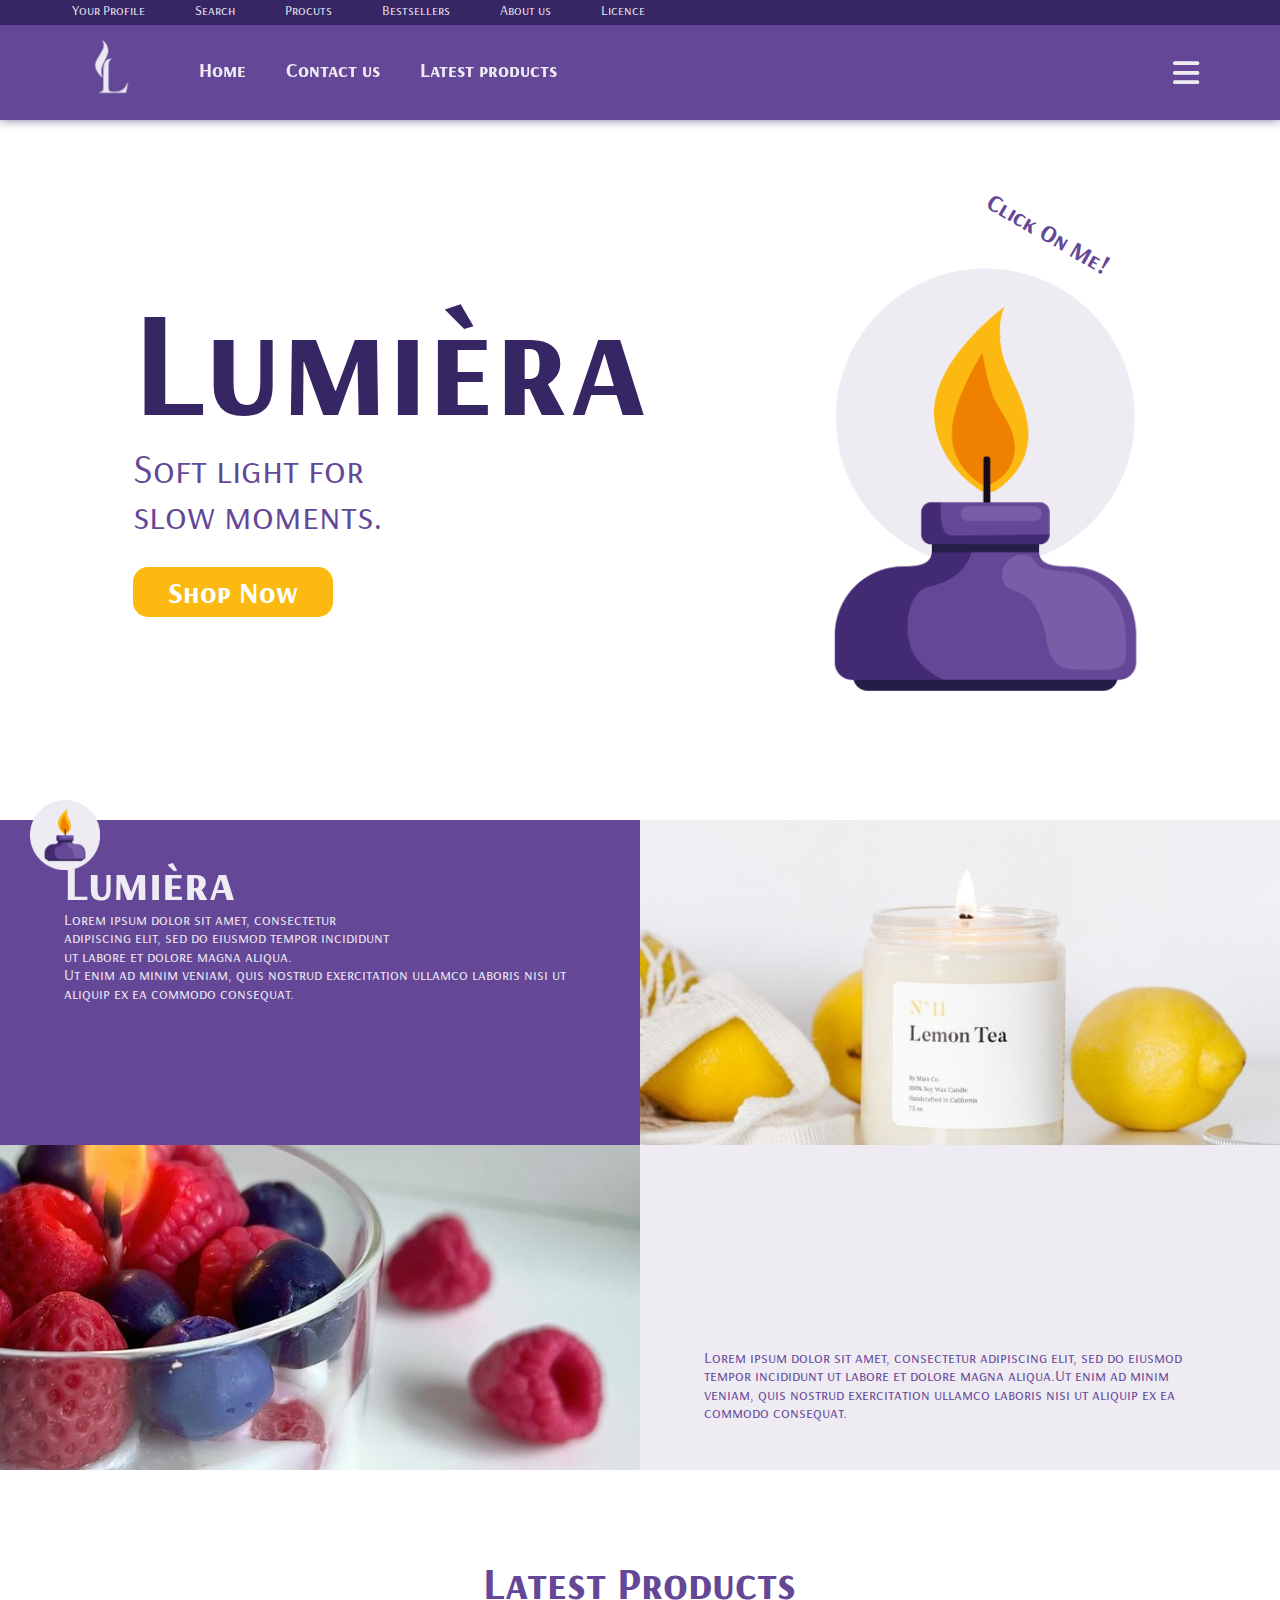
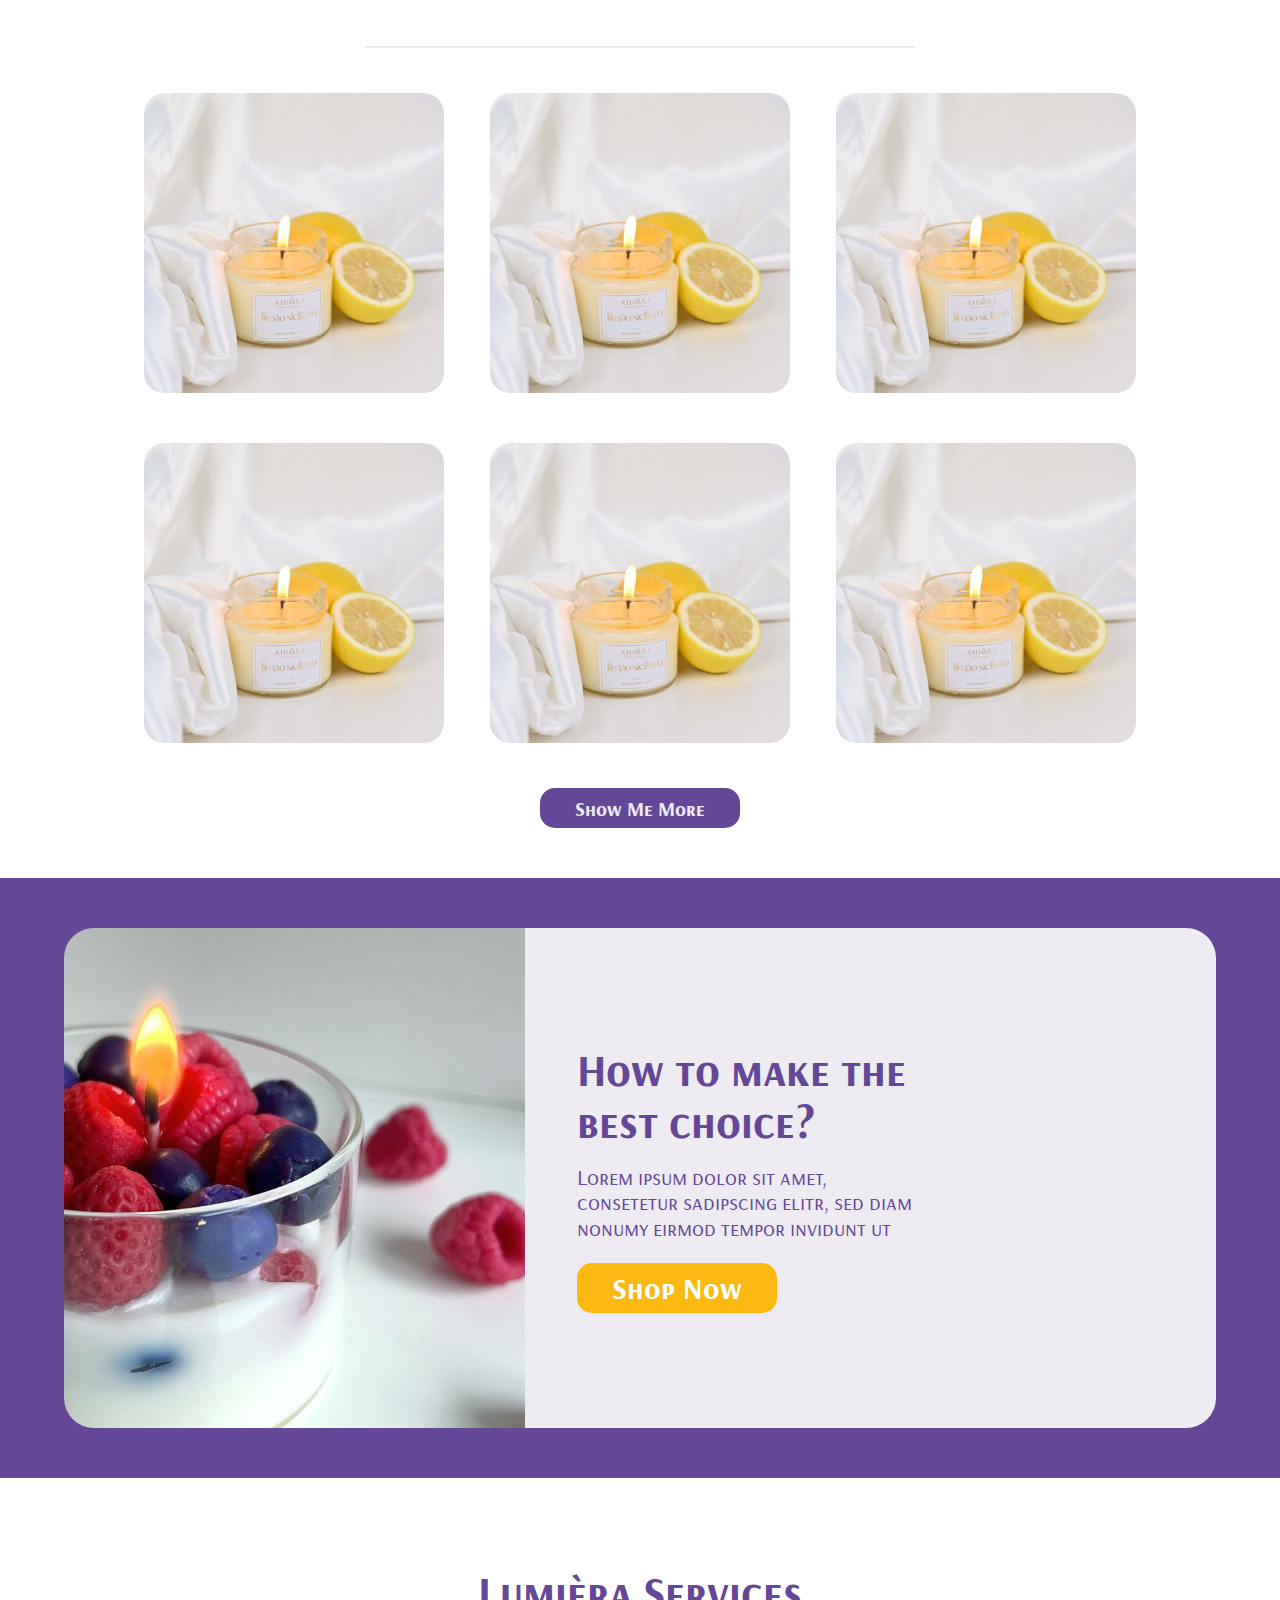
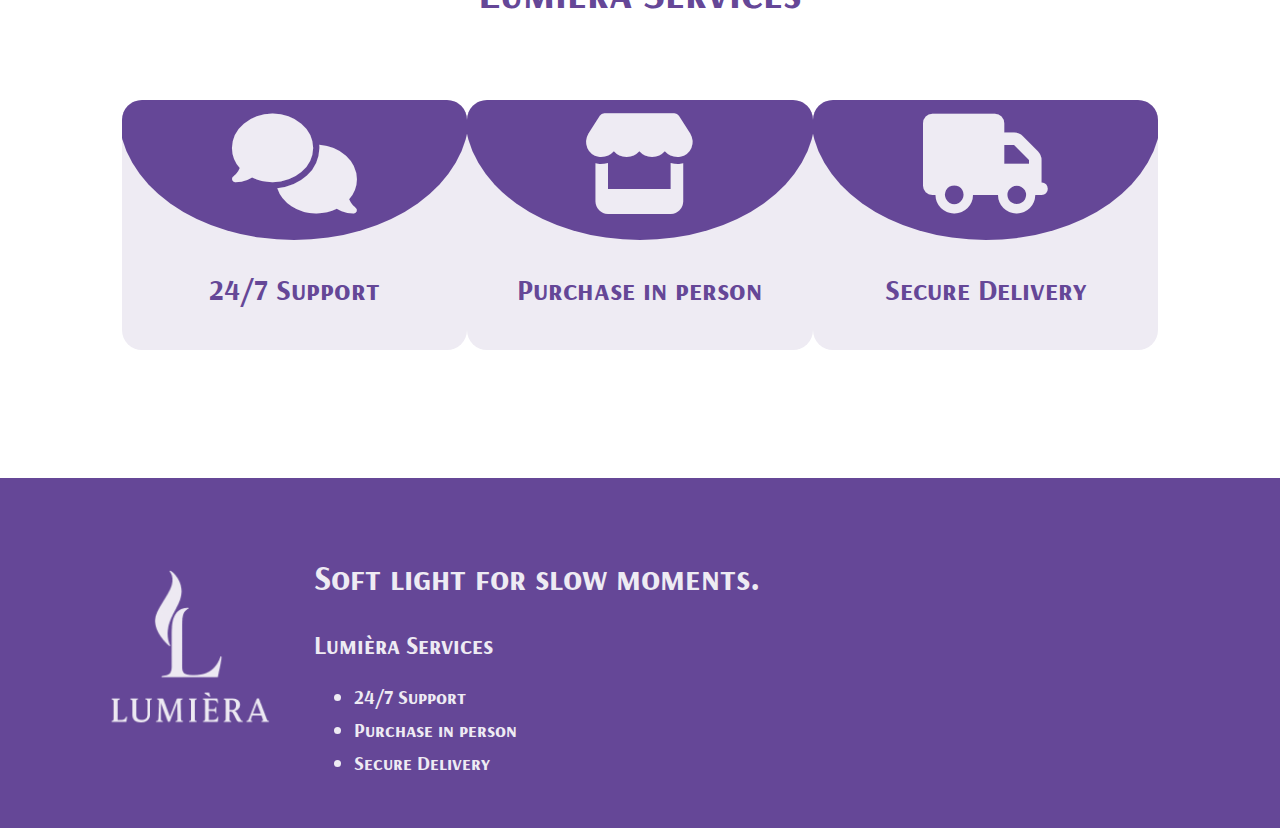
<file: index.html>
<!DOCTYPE html>
<html lang="en">
  <head>
    <meta charset="UTF-8">
    <meta name="viewport" content="width=device-width, initial-scale=1.0">
    <title>Lumièra</title>
    <link rel="stylesheet" href="css/normalize.css">
    <link rel="stylesheet" href="css/main.css">
    <link rel="stylesheet" href="css/css/all.min.css">
    <link rel="stylesheet" href="css/css/brands.css">
    <link rel="stylesheet" href="css/css/brands.min.css">
    <link rel="stylesheet" href="css/css/fontawesome.min.css">
    <link rel="stylesheet" href="css/css/fontawesome.css">
    <link rel="stylesheet" href="css/css/regular.css">
    <link rel="stylesheet" href="css/css/regular.min.css">
    <link rel="stylesheet" href="css/css/solid.min.css">
    <link rel="stylesheet" href="css/css/solid.css">
  </head>
  <body> 
    <div class="candle" id="candle"><img class="circle-candle" id="circle-candle" src="img/circle-candle-on.png" alt=""></div>
    <input class="checkbox" type="checkbox" hidden id="check">
    <header id="main-header"> 
      <div id="short-header">
        <ul id="short-menu"> 
          <li><a href="#">Your Profile</a></li>
          <li><a href="">Search</a></li>
          <li><a href="">Procuts</a></li>
          <li><a href="">Bestsellers</a></li>
          <li><a href="">About us</a></li>
          <li><a href="">Licence</a></li>
        </ul>
      </div>
      <div class="container">
        <div class="left-side"><a href="#"><img class="logo" src="img/logo2.png" alt=""></a>
          <ul id="main-menu">
            <li> <a href="#">Home</a></li>
            <li><a href="#">Contact us</a></li>
            <li><a href="#section-3">Latest products</a></li>
          </ul>
        </div>
        <div class="bar"> 
          <label class="menu" for="check"><i class="fa-solid fa-bars"></i></label>
        </div>
      </div>
    </header>
    <nav id="main-navbar"> 
      <div class="nav-right" id="nav-right">
        <div class="container">
          <h2 class="title">Main Menu</h2>
          <ul class="bar-menu">
            <li><a href="#">Home</a>
              <div class="bar-line"></div>
            </li>
            <li><a href="#">Your profile</a>
              <div class="bar-line"></div>
            </li>
            <li><a href="#">Contact Us</a>
              <div class="bar-line"></div>
            </li>
            <li><a href="#">Our Procuts</a>
              <div class="bar-line"></div>
            </li>
            <li><a href="#">Latest Products</a>
              <div class="bar-line"></div>
            </li>
          </ul>
        </div>
      </div>
    </nav>
    <section id="section-1">
      <div class="container">
        <div id="sec1-left">
          <div id="main-text">
            <h1 id="mainTitle">Lumièra</h1>
            <h3 id="mainShortText">Soft light for slow moments.</h3><a class="btn-yellow" id="btn-yellow">Shop Now</a>
          </div>
        </div>
        <div id="sec1-right">
          <div class="clickOnMe" id="clickOnMe">
            <h2>Click On Me! </h2>
          </div>
        </div>
      </div>
    </section>
    <section id="section-2">
      <div id="item1">
        <div class="container">
          <h2>Lumièra</h2>
          <p> Lorem ipsum dolor sit amet, consectetur adipiscing elit, sed do eiusmod tempor incididunt ut labore et dolore magna aliqua.</p>Ut enim ad minim veniam, quis nostrud exercitation ullamco laboris nisi ut aliquip ex ea commodo consequat.
        </div>
      </div>
      <div id="item2"><img src="img/candle-pic2.jfif" alt="">
        <div class="overlay" id="overlay1">
          <div class="container">
            <div class="overlay-text">
              <h3>Lemon Tea Candle</h3>
              <p>Lorem ipsum dolor sit amet, consectetur adipiscing elit, sed do eiusmod tempor incididunt ut labore et dolore magna aliqua.</p><a class="btn-white">Shop Now</a>
            </div>
          </div>
        </div>
      </div>
      <div id="item3"><img src="img/candle-pic1.jfif" alt="">
        <div class="overlay" id="overlay2">
          <div class="container">
            <div class="overlay-text">
              <h3>Berries Candle</h3>
              <p>Lorem ipsum dolor sit amet, consectetur adipiscing elit, sed do eiusmod tempor incididunt ut labore et dolore magna aliqua.</p><a class="btn-white">Shop Now</a>
            </div>
          </div>
        </div>
      </div>
      <div id="item4">
        <div class="container">
          <p>Lorem ipsum dolor sit amet, consectetur adipiscing elit, sed do eiusmod tempor incididunt ut labore et dolore magna aliqua.Ut enim ad minim veniam, quis nostrud exercitation ullamco laboris nisi ut aliquip ex ea commodo consequat.</p>
        </div>
      </div>
    </section>
    <section id="section-3">
      <div class="container"> 
        <div class="title"> 
          <h2 id="title1">Latest Products</h2>
          <div class="line-with-circles"></div>
        </div>
        <div id="products-wrapper"><a class="product-items"><img src="img/product.jfif" alt="">
            <div class="candle-info">
              <h3>Lemon candle</h3>
              <h4>$24.99</h4>
            </div></a><a class="product-items"><img src="img/product.jfif" alt="">
            <div class="candle-info">
              <h3>Lemon candle</h3>
              <h4>$24.99</h4>
            </div></a><a class="product-items"><img src="img/product.jfif" alt="">
            <div class="candle-info">
              <h3>Lemon candle</h3>
              <h4>$24.99</h4>
            </div></a><a class="product-items"><img src="img/product.jfif" alt="">
            <div class="candle-info">
              <h3>Lemon candle</h3>
              <h4>$24.99</h4>
            </div></a><a class="product-items"><img src="img/product.jfif" alt="">
            <div class="candle-info">
              <h3>Lemon candle</h3>
              <h4>$24.99</h4>
            </div></a><a class="product-items"><img src="img/product.jfif" alt="">
            <div class="candle-info">
              <h3>Lemon candle</h3>
              <h4>$24.99</h4>
            </div></a></div><a class="btn-purple" id="btn-purple">Show Me More</a>
      </div>
    </section>
    <section id="section-4"> 
      <div class="container">
        <div id="sec4-left"> </div>
        <div id="sec4-right">
          <div class="text-box">
            <div class="title">
              <h2 id="sec4-title">How to make the best choice?</h2>
            </div>
            <p id="sec4-p">Lorem ipsum dolor sit amet, consetetur sadipscing elitr, sed diam nonumy eirmod tempor invidunt ut   </p><a class="btn-yellow" id="btn-yellow2">Shop Now</a>
          </div>
        </div>
      </div>
    </section>
    <section id="section-5">
      <div class="container"> 
        <div class="title"> 
          <h2 id="title2">Lumièra Services</h2>
          <div class="line-with-circles"></div>
        </div>
        <div id="service-wrapper">
          <div class="service-item">
            <div class="serv-circle"></div><i class="fa-solid fa-comments"></i>
            <h3 class="title serv-title">24/7 Support</h3>
          </div>
          <div class="service-item">
            <div class="serv-circle"></div><i class="fa-solid fa-store"></i>
            <h3 class="title serv-title">Purchase in person</h3>
          </div>
          <div class="service-item">
            <div class="serv-circle"></div><i class="fa-solid fa-truck"></i>
            <h3 class="title serv-title">Secure Delivery</h3>
          </div>
        </div>
      </div>
    </section>
    <footer id="main-footer">
      <div class="container">
        <div class="footer-logo"><img src="img/logo.png" alt=""></div>
        <div class="footer-text">
          <h2 class="title">Soft light for slow moments.</h2>
          <h4 class="title">Lumièra Services
            <ul id="service">
              <li>24/7 Support</li>
              <li>Purchase in person</li>
              <li>Secure Delivery</li>
            </ul>
          </h4>
        </div>
      </div>
    </footer>
    <script src="js/ColorSwitch.js">            </script>
  </body>
</html>
</file>
<file: css/main.css>
@font-face {
  font-family: Arsenal SC;
  font-weight: normal;
  src: url("../Fonts/ArsenalSC-Regular.ttf") format(truetype);
}
@font-face {
  font-family: Arsenal SC;
  font-weight: bold;
  src: url("../Fonts/ArsenalSC-Bold.ttf") format(truetype);
}
@keyframes candle-on {
  0%, 50% {
    background-image: url("../img/candle-on1.png");
  }
  50.01%, 100% {
    background-image: url("../img/candle-on2.png");
  }
}
@keyframes click {
  0% {
    transform: translateY(20px) rotate(25deg);
  }
  50% {
    transform: translateY(40px) rotate(25deg);
  }
  100% {
    transform: translateY(20px) rotate(25deg);
  }
}
* {
  box-sizing: border-box;
}

body {
  direction: ltr;
  color: var(--D-main-color);
  font-family: "Arsenal SC", sans-serif;
}

.circle-candle {
  width: 70px;
  height: 70px;
  position: fixed;
  bottom: 30px;
  left: 30px;
  cursor: pointer;
  z-index: 10000;
  transition: all 0.5s;
  cursor: pointer;
}
.circle-candle:hover {
  filter: drop-shadow(0 0 8px rgba(53, 38, 100, 0.4156862745));
}

/* header */
#main-header {
  width: 100%;
  height: 120px;
  background-color: #654797;
  position: sticky;
  top: 0;
  left: 0;
  box-shadow: 0 0 10px rgba(53, 38, 100, 0.6274509804);
  z-index: 10000;
  display: flex;
  flex-direction: column;
}
#main-header #short-header {
  width: 100%;
  background-color: #362664;
  height: 25px;
  margin-top: 0;
  display: flex;
  align-items: center;
  justify-content: center;
}
#main-header #short-header #short-menu {
  width: 95%;
  margin-top: 10px;
  list-style: none;
  list-style-type: none;
  margin-left: 0;
  display: flex;
  align-items: center;
  justify-content: flex-start;
  gap: 50px;
}
#main-header #short-header #short-menu a {
  color: #EEEBF3;
  text-decoration: none;
  font-size: 14px;
}
#main-header #short-header #short-menu a:visited {
  color: #EEEBF3;
  text-decoration: none;
}
#main-header #short-header #short-menu a:link {
  color: #EEEBF3;
  text-decoration: none;
}
#main-header .container {
  height: 100%;
  display: flex;
  justify-content: space-between;
}
#main-header .container .left-side {
  width: 60%;
  display: flex;
}
#main-header .container .left-side .logo {
  height: 100%;
  cursor: pointer;
}
#main-header .container .left-side #main-menu {
  width: 60%;
  list-style: none;
  list-style-type: none;
  gap: 40px;
  margin-left: 0;
  display: flex;
  align-items: center;
  justify-content: flex-start;
}
#main-header .container .left-side #main-menu:nth-child(1) {
  gap: 0;
}
#main-header .container .bar {
  height: 100%;
  width: 60px;
  z-index: 99999;
}
#main-header .container .bar label {
  position: relative;
  z-index: 99999;
}
#main-header .container .bar label i {
  color: #EEEBF3;
  font-size: 30px;
  cursor: pointer;
  position: relative;
  z-index: 99999;
  transform: rotate(0deg);
  transition: transform 0.3s ease;
}

#main-menu > li > a,
#main-menu > li > a:visited,
#main-menu > li > a:link {
  color: #EEEBF3;
  text-decoration: none;
  font-weight: bold;
  font-size: 20px;
}

#main-menu a::after {
  content: "";
  display: block;
  width: 0%;
  height: 1.7px;
  background-color: white;
  transition: all 0.2s;
  margin-top: 5px;
  border-radius: 999px;
}

#main-menu a:hover::after {
  content: "";
  width: 110%;
}

/* navbar */
#main-navbar {
  position: relative;
  display: flex;
}
#main-navbar .nav-right {
  z-index: 20000;
  width: 250px;
  height: 100vh;
  position: fixed;
  right: -50vw;
  background-color: rgba(102, 71, 151, 0.662745098);
  filter: drop-shadow(0 0 8px rgba(53, 38, 100, 0.4156862745));
  transition: right 0.5s cubic-bezier(1, 0, 0, 1);
}
#main-navbar .nav-right .container {
  text-align: left;
  color: #EEEBF3;
}
#main-navbar .nav-right .container h2 {
  font-size: 30px;
  margin-left: 10px;
}
#main-navbar .nav-right .container .bar-menu {
  list-style: none;
  padding: 0;
  margin-left: 10px;
  margin-top: 20px;
  display: flex;
  flex-direction: column;
  gap: 20px;
}
#main-navbar .nav-right .container .bar-menu a {
  text-decoration: none;
  color: #EEEBF3;
  font-size: 22px;
  margin-top: 30px;
  transition: all 0.3s;
}
#main-navbar .nav-right .container .bar-menu a:hover {
  letter-spacing: 2px;
}
#main-navbar .nav-right .container .bar-menu .bar-line {
  width: 90%;
  height: 2px;
  background-color: #EEEBF3;
  margin-top: 5px;
}

#check:checked ~ #main-navbar .nav-right {
  right: 0vw;
}

#check:checked ~ header .menu i {
  transform: rotate(90deg);
}

/* section 1 */
#section-1 {
  height: 650px;
}
#section-1 .container {
  display: flex;
}
#section-1 .container #sec1-left {
  width: 60%;
  height: 650px;
}
#section-1 .container #sec1-left #main-text {
  width: 80%;
  height: 80%;
  display: flex;
  flex-direction: column;
  justify-content: center;
}
#section-1 .container #sec1-left #main-text h1 {
  color: #362664;
  font-weight: bold;
  font-size: 150px;
}
#section-1 .container #sec1-left #main-text h3 {
  width: 50%;
  font-weight: normal;
  color: #654797;
  font-size: 40px;
}
#section-1 .container #sec1-right {
  width: 40%;
  height: 650px;
  background-image: url("../img/candle-on1.png");
  background-repeat: no-repeat;
  background-position: center;
  background-size: contain;
  animation: candle-on 1s infinite;
  position: relative;
}
#section-1 .container #sec1-right .clickOnMe {
  position: absolute;
  right: 100px;
  top: 80px;
  color: #654797;
  transform: rotate(30deg);
  animation: click 5s infinite ease-in-out;
}

/* section 2 */
#section-2 {
  height: 650px;
  display: grid;
  grid-template-areas: "one two" "three four";
  grid-template-columns: 50% 50%;
  grid-template-rows: 50% 50%;
  margin-top: 50px;
}
#section-2 .container {
  width: 80%;
  height: 80%;
  position: relative;
}
#section-2 #item1 {
  grid-area: one;
  background-color: #654797;
  color: #EEEBF3;
}
#section-2 #item1 h2 {
  font-size: 50px;
}
#section-2 #item1 p {
  font-weight: normal;
  width: 65%;
}
#section-2 #item2,
#section-2 #item2 > img {
  grid-area: two;
  overflow: hidden;
  position: relative;
  color: #EEEBF3;
}
#section-2 #item2 > img,
#section-2 #item3 > img {
  width: 100%;
  -o-object-fit: cover;
     object-fit: cover;
  display: block;
}
#section-2 .overlay {
  background-color: rgba(102, 71, 151, 0.662745098);
  position: absolute;
  top: 0;
  opacity: 0;
  transition: all 0.5s;
}
#section-2 .overlay .overlay-text {
  width: 60%;
  position: absolute;
  bottom: -200px;
  transition: all 0.5s;
}
#section-2 .overlay .overlay-text h3 {
  font-size: 40px;
}
#section-2 #item2:hover .overlay {
  opacity: 1;
}
#section-2 #item2:hover .overlay-text {
  bottom: 40px;
}
#section-2 #item4 {
  grid-area: four;
  background-color: #EEEBF3;
  color: #654797;
  display: flex;
  position: relative;
}
#section-2 #item4 .container {
  display: flex;
  flex-direction: column;
  justify-content: flex-end;
}
#section-2 #item3,
#section-2 #item3 > img {
  grid-area: three;
  width: 100%;
  height: 100%;
  overflow: hidden;
  position: relative;
  color: #EEEBF3;
}
#section-2 #item3:hover .overlay {
  opacity: 1;
}
#section-2 #item3:hover .overlay-text {
  bottom: 40px;
}

/* section 3 */
#section-3 {
  min-height: 650px;
  margin-top: 50px;
}
#section-3 .container {
  display: flex;
  flex-direction: column;
  align-items: center;
}
#section-3 .container .title {
  width: 70%;
}
#section-3 .container .title h2 {
  font-size: 45px;
  text-align: center;
  color: #654797;
}
#section-3 .container .title .line-with-circles {
  position: relative;
  border-bottom: 2px solid #EEEBF3;
  width: 100%;
  max-width: 550px;
  margin: 20px auto;
}
#section-3 .container #products-wrapper {
  width: 90%;
  height: 700px;
  display: grid;
  grid-template-columns: 300px 300px 300px;
  grid-template-rows: 300px 300px;
  justify-items: center;
  align-items: center;
  justify-content: space-around;
  align-content: space-around;
  margin-bottom: 20px;
}
#section-3 .container #products-wrapper .product-items {
  width: 300px;
  height: 300px;
  border-radius: 20px;
  position: relative;
  overflow: hidden;
  cursor: pointer;
  transition: all 0.5s;
}
#section-3 .container #products-wrapper .product-items img {
  position: absolute;
  border-radius: 20px;
}
#section-3 .container #products-wrapper .product-items .candle-info {
  position: absolute;
  bottom: -150px;
  width: 100%;
  height: 100px;
  background-color: #654797;
  padding: 20px;
  transition: all 0.5s;
}
#section-3 .container #products-wrapper .product-items .candle-info h3 {
  color: #EEEBF3;
  font-size: 25px;
}
#section-3 .container #products-wrapper .product-items .candle-info h4 {
  color: #EEEBF3;
  font-size: 20px;
  font-weight: normal;
}
#section-3 .container #products-wrapper .product-items:hover .candle-info {
  bottom: 0;
  filter: drop-shadow(0 0 5px #664797);
}

/* section 4 */
#section-4 {
  min-height: 600px;
  margin-top: 50px;
  background-color: #654797;
  display: flex;
}
#section-4 .btn-yellow {
  margin: 0;
}
#section-4 .container {
  display: flex;
  align-items: center;
  justify-content: space-evenly;
}
#section-4 .container #sec4-left {
  width: 500px;
  height: 500px;
  border-top-left-radius: 30px;
  border-bottom-left-radius: 30px;
  background-image: url("../img/candle-pic1.jfif");
  background-size: cover;
}
#section-4 .container #sec4-right {
  width: 750px;
  height: 500px;
  border-top-right-radius: 30px;
  border-bottom-right-radius: 30px;
  background-color: #EEEBF3;
}
#section-4 .container #sec4-right .text-box {
  width: 85%;
  height: 80%;
  display: flex;
  flex-direction: column;
  justify-content: center;
}
#section-4 .container #sec4-right .text-box .title > h2 {
  text-align: left;
  margin-top: 0;
  color: #654797;
}
#section-4 .container #sec4-right .text-box p {
  width: 60%;
  font-size: 22px;
  margin-top: -20px;
  color: #654797;
}

/* section 5 */
#section-5 {
  min-height: 550px;
  margin-top: 50px;
}
#section-5 .container {
  display: flex;
  flex-direction: column;
  align-items: center;
}
#section-5 .container #service-wrapper {
  width: 90%;
  min-height: 300px;
  display: flex;
  justify-content: space-between;
  align-items: center;
  margin-top: 20px;
}
#section-5 .container #service-wrapper .service-item {
  width: 350px;
  height: 250px;
  border-radius: 20px;
  background-color: #EEEBF3;
  overflow: hidden;
  position: relative;
  display: flex;
  flex-direction: column;
  justify-content: space-around;
  align-items: center;
}
#section-5 .container #service-wrapper .service-item .serv-circle {
  width: 350px;
  height: 250px;
  background-color: #654797;
  border-radius: 50%;
  position: absolute;
  top: -110px;
}
#section-5 .container #service-wrapper .service-item i {
  color: #EEEBF3;
  font-size: 100px;
  cursor: pointer;
  left: 40%;
  z-index: 100;
  cursor: auto;
}
#section-5 .container #service-wrapper .service-item .title {
  z-index: 100;
  text-align: center;
  font-size: 30px;
  width: 90%;
  color: #654797;
}

/* footer */
#main-footer {
  min-height: 350px;
  background-color: #654797;
}
#main-footer .container {
  display: flex;
}
#main-footer .container .footer-logo {
  height: 250px;
  width: 250px;
}
#main-footer .container .footer-text {
  height: 250px;
  width: 700px;
}
#main-footer .container .footer-text h2 {
  color: #EEEBF3;
  font-size: 35px;
}
#main-footer .container .footer-text h4 {
  color: #EEEBF3;
  font-size: 25px;
}
#main-footer .container .footer-text #service li {
  margin-bottom: 10px;
  font-size: 20px;
}

.btn-purple, .btn-white, .btn-yellow, #main-header, #main-header .container .bar, #section-1 .container #sec1-left, #section-2 #item1,
#section-2 #item2,
#section-2 #item3,
#section-2 #item4, #section-4 .container #sec4-right, #main-footer {
  display: flex;
  align-items: center;
  justify-content: center;
}

#section-1 .container #sec1-left #main-text h1, #section-1 .container #sec1-left #main-text h3, #section-2 #item1 h2, #section-2 #item1 p, #section-2 .overlay .overlay-text h3, #section-3 .container #products-wrapper .product-items .candle-info h3, #section-3 .container #products-wrapper .product-items .candle-info h4 {
  margin: 0;
  padding: 0;
}

#section-2 #item2,
#section-2 #item2 > img, #section-2 .overlay, #section-3 .container #products-wrapper .product-items img, #main-footer .container .footer-logo img {
  width: 100%;
  height: 100%;
}

.container {
  /* border: 1px solid black; */
  width: 90%;
  margin: 0 auto;
  min-height: 60px;
  position: relative;
}

.btn-yellow {
  width: 200px;
  height: 50px;
  background-color: #FBB911;
  border-radius: 15px;
  margin-top: 30px;
  color: white;
  font-size: 30px;
  font-weight: bold;
  cursor: pointer;
  transition: all 0.5s;
}
.btn-yellow:hover {
  box-shadow: 0 0 15px #FBB911;
}

.btn-white {
  width: 150px;
  height: 40px;
  background-color: #EEEBF3;
  border-radius: 15px;
  color: #654797;
  font-size: 20px;
  font-weight: bold;
  cursor: pointer;
  transition: all 0.5s;
}
.btn-white:hover {
  box-shadow: 0 0 15px #EEEBF3;
}

.btn-purple {
  width: 200px;
  height: 40px;
  background-color: #654797;
  border-radius: 15px;
  color: #EEEBF3;
  font-size: 20px;
  font-weight: bold;
  cursor: pointer;
  transition: all 0.5s;
}
.btn-purple:hover {
  box-shadow: 0 0 15px #654797;
}

.title {
  width: 70%;
}
.title h2 {
  font-size: 45px;
  text-align: center;
  color: #654797;
}/*# sourceMappingURL=main.css.map */
</file>
<file: css/css/brands.css>
/*!
 * Font Awesome Free 6.6.0 by @fontawesome - https://fontawesome.com
 * License - https://fontawesome.com/license/free (Icons: CC BY 4.0, Fonts: SIL OFL 1.1, Code: MIT License)
 * Copyright 2024 Fonticons, Inc.
 */
:root, :host {
  --fa-style-family-brands: 'Font Awesome 6 Brands';
  --fa-font-brands: normal 400 1em/1 'Font Awesome 6 Brands'; }

@font-face {
  font-family: 'Font Awesome 6 Brands';
  font-style: normal;
  font-weight: 400;
  font-display: block;
  src: url("../webfonts/fa-brands-400.woff2") format("woff2"), url("../webfonts/fa-brands-400.ttf") format("truetype"); }

.fab,
.fa-brands {
  font-weight: 400; }

.fa-monero:before {
  content: "\f3d0"; }

.fa-hooli:before {
  content: "\f427"; }

.fa-yelp:before {
  content: "\f1e9"; }

.fa-cc-visa:before {
  content: "\f1f0"; }

.fa-lastfm:before {
  content: "\f202"; }

.fa-shopware:before {
  content: "\f5b5"; }

.fa-creative-commons-nc:before {
  content: "\f4e8"; }

.fa-aws:before {
  content: "\f375"; }

.fa-redhat:before {
  content: "\f7bc"; }

.fa-yoast:before {
  content: "\f2b1"; }

.fa-cloudflare:before {
  content: "\e07d"; }

.fa-ups:before {
  content: "\f7e0"; }

.fa-pixiv:before {
  content: "\e640"; }

.fa-wpexplorer:before {
  content: "\f2de"; }

.fa-dyalog:before {
  content: "\f399"; }

.fa-bity:before {
  content: "\f37a"; }

.fa-stackpath:before {
  content: "\f842"; }

.fa-buysellads:before {
  content: "\f20d"; }

.fa-first-order:before {
  content: "\f2b0"; }

.fa-modx:before {
  content: "\f285"; }

.fa-guilded:before {
  content: "\e07e"; }

.fa-vnv:before {
  content: "\f40b"; }

.fa-square-js:before {
  content: "\f3b9"; }

.fa-js-square:before {
  content: "\f3b9"; }

.fa-microsoft:before {
  content: "\f3ca"; }

.fa-qq:before {
  content: "\f1d6"; }

.fa-orcid:before {
  content: "\f8d2"; }

.fa-java:before {
  content: "\f4e4"; }

.fa-invision:before {
  content: "\f7b0"; }

.fa-creative-commons-pd-alt:before {
  content: "\f4ed"; }

.fa-centercode:before {
  content: "\f380"; }

.fa-glide-g:before {
  content: "\f2a6"; }

.fa-drupal:before {
  content: "\f1a9"; }

.fa-jxl:before {
  content: "\e67b"; }

.fa-dart-lang:before {
  content: "\e693"; }

.fa-hire-a-helper:before {
  content: "\f3b0"; }

.fa-creative-commons-by:before {
  content: "\f4e7"; }

.fa-unity:before {
  content: "\e049"; }

.fa-whmcs:before {
  content: "\f40d"; }

.fa-rocketchat:before {
  content: "\f3e8"; }

.fa-vk:before {
  content: "\f189"; }

.fa-untappd:before {
  content: "\f405"; }

.fa-mailchimp:before {
  content: "\f59e"; }

.fa-css3-alt:before {
  content: "\f38b"; }

.fa-square-reddit:before {
  content: "\f1a2"; }

.fa-reddit-square:before {
  content: "\f1a2"; }

.fa-vimeo-v:before {
  content: "\f27d"; }

.fa-contao:before {
  content: "\f26d"; }

.fa-square-font-awesome:before {
  content: "\e5ad"; }

.fa-deskpro:before {
  content: "\f38f"; }

.fa-brave:before {
  content: "\e63c"; }

.fa-sistrix:before {
  content: "\f3ee"; }

.fa-square-instagram:before {
  content: "\e055"; }

.fa-instagram-square:before {
  content: "\e055"; }

.fa-battle-net:before {
  content: "\f835"; }

.fa-the-red-yeti:before {
  content: "\f69d"; }

.fa-square-hacker-news:before {
  content: "\f3af"; }

.fa-hacker-news-square:before {
  content: "\f3af"; }

.fa-edge:before {
  content: "\f282"; }

.fa-threads:before {
  content: "\e618"; }

.fa-napster:before {
  content: "\f3d2"; }

.fa-square-snapchat:before {
  content: "\f2ad"; }

.fa-snapchat-square:before {
  content: "\f2ad"; }

.fa-google-plus-g:before {
  content: "\f0d5"; }

.fa-artstation:before {
  content: "\f77a"; }

.fa-markdown:before {
  content: "\f60f"; }

.fa-sourcetree:before {
  content: "\f7d3"; }

.fa-google-plus:before {
  content: "\f2b3"; }

.fa-diaspora:before {
  content: "\f791"; }

.fa-foursquare:before {
  content: "\f180"; }

.fa-stack-overflow:before {
  content: "\f16c"; }

.fa-github-alt:before {
  content: "\f113"; }

.fa-phoenix-squadron:before {
  content: "\f511"; }

.fa-pagelines:before {
  content: "\f18c"; }

.fa-algolia:before {
  content: "\f36c"; }

.fa-red-river:before {
  content: "\f3e3"; }

.fa-creative-commons-sa:before {
  content: "\f4ef"; }

.fa-safari:before {
  content: "\f267"; }

.fa-google:before {
  content: "\f1a0"; }

.fa-square-font-awesome-stroke:before {
  content: "\f35c"; }

.fa-font-awesome-alt:before {
  content: "\f35c"; }

.fa-atlassian:before {
  content: "\f77b"; }

.fa-linkedin-in:before {
  content: "\f0e1"; }

.fa-digital-ocean:before {
  content: "\f391"; }

.fa-nimblr:before {
  content: "\f5a8"; }

.fa-chromecast:before {
  content: "\f838"; }

.fa-evernote:before {
  content: "\f839"; }

.fa-hacker-news:before {
  content: "\f1d4"; }

.fa-creative-commons-sampling:before {
  content: "\f4f0"; }

.fa-adversal:before {
  content: "\f36a"; }

.fa-creative-commons:before {
  content: "\f25e"; }

.fa-watchman-monitoring:before {
  content: "\e087"; }

.fa-fonticons:before {
  content: "\f280"; }

.fa-weixin:before {
  content: "\f1d7"; }

.fa-shirtsinbulk:before {
  content: "\f214"; }

.fa-codepen:before {
  content: "\f1cb"; }

.fa-git-alt:before {
  content: "\f841"; }

.fa-lyft:before {
  content: "\f3c3"; }

.fa-rev:before {
  content: "\f5b2"; }

.fa-windows:before {
  content: "\f17a"; }

.fa-wizards-of-the-coast:before {
  content: "\f730"; }

.fa-square-viadeo:before {
  content: "\f2aa"; }

.fa-viadeo-square:before {
  content: "\f2aa"; }

.fa-meetup:before {
  content: "\f2e0"; }

.fa-centos:before {
  content: "\f789"; }

.fa-adn:before {
  content: "\f170"; }

.fa-cloudsmith:before {
  content: "\f384"; }

.fa-opensuse:before {
  content: "\e62b"; }

.fa-pied-piper-alt:before {
  content: "\f1a8"; }

.fa-square-dribbble:before {
  content: "\f397"; }

.fa-dribbble-square:before {
  content: "\f397"; }

.fa-codiepie:before {
  content: "\f284"; }

.fa-node:before {
  content: "\f419"; }

.fa-mix:before {
  content: "\f3cb"; }

.fa-steam:before {
  content: "\f1b6"; }

.fa-cc-apple-pay:before {
  content: "\f416"; }

.fa-scribd:before {
  content: "\f28a"; }

.fa-debian:before {
  content: "\e60b"; }

.fa-openid:before {
  content: "\f19b"; }

.fa-instalod:before {
  content: "\e081"; }

.fa-expeditedssl:before {
  content: "\f23e"; }

.fa-sellcast:before {
  content: "\f2da"; }

.fa-square-twitter:before {
  content: "\f081"; }

.fa-twitter-square:before {
  content: "\f081"; }

.fa-r-project:before {
  content: "\f4f7"; }

.fa-delicious:before {
  content: "\f1a5"; }

.fa-freebsd:before {
  content: "\f3a4"; }

.fa-vuejs:before {
  content: "\f41f"; }

.fa-accusoft:before {
  content: "\f369"; }

.fa-ioxhost:before {
  content: "\f208"; }

.fa-fonticons-fi:before {
  content: "\f3a2"; }

.fa-app-store:before {
  content: "\f36f"; }

.fa-cc-mastercard:before {
  content: "\f1f1"; }

.fa-itunes-note:before {
  content: "\f3b5"; }

.fa-golang:before {
  content: "\e40f"; }

.fa-kickstarter:before {
  content: "\f3bb"; }

.fa-square-kickstarter:before {
  content: "\f3bb"; }

.fa-grav:before {
  content: "\f2d6"; }

.fa-weibo:before {
  content: "\f18a"; }

.fa-uncharted:before {
  content: "\e084"; }

.fa-firstdraft:before {
  content: "\f3a1"; }

.fa-square-youtube:before {
  content: "\f431"; }

.fa-youtube-square:before {
  content: "\f431"; }

.fa-wikipedia-w:before {
  content: "\f266"; }

.fa-wpressr:before {
  content: "\f3e4"; }

.fa-rendact:before {
  content: "\f3e4"; }

.fa-angellist:before {
  content: "\f209"; }

.fa-galactic-republic:before {
  content: "\f50c"; }

.fa-nfc-directional:before {
  content: "\e530"; }

.fa-skype:before {
  content: "\f17e"; }

.fa-joget:before {
  content: "\f3b7"; }

.fa-fedora:before {
  content: "\f798"; }

.fa-stripe-s:before {
  content: "\f42a"; }

.fa-meta:before {
  content: "\e49b"; }

.fa-laravel:before {
  content: "\f3bd"; }

.fa-hotjar:before {
  content: "\f3b1"; }

.fa-bluetooth-b:before {
  content: "\f294"; }

.fa-square-letterboxd:before {
  content: "\e62e"; }

.fa-sticker-mule:before {
  content: "\f3f7"; }

.fa-creative-commons-zero:before {
  content: "\f4f3"; }

.fa-hips:before {
  content: "\f452"; }

.fa-behance:before {
  content: "\f1b4"; }

.fa-reddit:before {
  content: "\f1a1"; }

.fa-discord:before {
  content: "\f392"; }

.fa-chrome:before {
  content: "\f268"; }

.fa-app-store-ios:before {
  content: "\f370"; }

.fa-cc-discover:before {
  content: "\f1f2"; }

.fa-wpbeginner:before {
  content: "\f297"; }

.fa-confluence:before {
  content: "\f78d"; }

.fa-shoelace:before {
  content: "\e60c"; }

.fa-mdb:before {
  content: "\f8ca"; }

.fa-dochub:before {
  content: "\f394"; }

.fa-accessible-icon:before {
  content: "\f368"; }

.fa-ebay:before {
  content: "\f4f4"; }

.fa-amazon:before {
  content: "\f270"; }

.fa-unsplash:before {
  content: "\e07c"; }

.fa-yarn:before {
  content: "\f7e3"; }

.fa-square-steam:before {
  content: "\f1b7"; }

.fa-steam-square:before {
  content: "\f1b7"; }

.fa-500px:before {
  content: "\f26e"; }

.fa-square-vimeo:before {
  content: "\f194"; }

.fa-vimeo-square:before {
  content: "\f194"; }

.fa-asymmetrik:before {
  content: "\f372"; }

.fa-font-awesome:before {
  content: "\f2b4"; }

.fa-font-awesome-flag:before {
  content: "\f2b4"; }

.fa-font-awesome-logo-full:before {
  content: "\f2b4"; }

.fa-gratipay:before {
  content: "\f184"; }

.fa-apple:before {
  content: "\f179"; }

.fa-hive:before {
  content: "\e07f"; }

.fa-gitkraken:before {
  content: "\f3a6"; }

.fa-keybase:before {
  content: "\f4f5"; }

.fa-apple-pay:before {
  content: "\f415"; }

.fa-padlet:before {
  content: "\e4a0"; }

.fa-amazon-pay:before {
  content: "\f42c"; }

.fa-square-github:before {
  content: "\f092"; }

.fa-github-square:before {
  content: "\f092"; }

.fa-stumbleupon:before {
  content: "\f1a4"; }

.fa-fedex:before {
  content: "\f797"; }

.fa-phoenix-framework:before {
  content: "\f3dc"; }

.fa-shopify:before {
  content: "\e057"; }

.fa-neos:before {
  content: "\f612"; }

.fa-square-threads:before {
  content: "\e619"; }

.fa-hackerrank:before {
  content: "\f5f7"; }

.fa-researchgate:before {
  content: "\f4f8"; }

.fa-swift:before {
  content: "\f8e1"; }

.fa-angular:before {
  content: "\f420"; }

.fa-speakap:before {
  content: "\f3f3"; }

.fa-angrycreative:before {
  content: "\f36e"; }

.fa-y-combinator:before {
  content: "\f23b"; }

.fa-empire:before {
  content: "\f1d1"; }

.fa-envira:before {
  content: "\f299"; }

.fa-google-scholar:before {
  content: "\e63b"; }

.fa-square-gitlab:before {
  content: "\e5ae"; }

.fa-gitlab-square:before {
  content: "\e5ae"; }

.fa-studiovinari:before {
  content: "\f3f8"; }

.fa-pied-piper:before {
  content: "\f2ae"; }

.fa-wordpress:before {
  content: "\f19a"; }

.fa-product-hunt:before {
  content: "\f288"; }

.fa-firefox:before {
  content: "\f269"; }

.fa-linode:before {
  content: "\f2b8"; }

.fa-goodreads:before {
  content: "\f3a8"; }

.fa-square-odnoklassniki:before {
  content: "\f264"; }

.fa-odnoklassniki-square:before {
  content: "\f264"; }

.fa-jsfiddle:before {
  content: "\f1cc"; }

.fa-sith:before {
  content: "\f512"; }

.fa-themeisle:before {
  content: "\f2b2"; }

.fa-page4:before {
  content: "\f3d7"; }

.fa-hashnode:before {
  content: "\e499"; }

.fa-react:before {
  content: "\f41b"; }

.fa-cc-paypal:before {
  content: "\f1f4"; }

.fa-squarespace:before {
  content: "\f5be"; }

.fa-cc-stripe:before {
  content: "\f1f5"; }

.fa-creative-commons-share:before {
  content: "\f4f2"; }

.fa-bitcoin:before {
  content: "\f379"; }

.fa-keycdn:before {
  content: "\f3ba"; }

.fa-opera:before {
  content: "\f26a"; }

.fa-itch-io:before {
  content: "\f83a"; }

.fa-umbraco:before {
  content: "\f8e8"; }

.fa-galactic-senate:before {
  content: "\f50d"; }

.fa-ubuntu:before {
  content: "\f7df"; }

.fa-draft2digital:before {
  content: "\f396"; }

.fa-stripe:before {
  content: "\f429"; }

.fa-houzz:before {
  content: "\f27c"; }

.fa-gg:before {
  content: "\f260"; }

.fa-dhl:before {
  content: "\f790"; }

.fa-square-pinterest:before {
  content: "\f0d3"; }

.fa-pinterest-square:before {
  content: "\f0d3"; }

.fa-xing:before {
  content: "\f168"; }

.fa-blackberry:before {
  content: "\f37b"; }

.fa-creative-commons-pd:before {
  content: "\f4ec"; }

.fa-playstation:before {
  content: "\f3df"; }

.fa-quinscape:before {
  content: "\f459"; }

.fa-less:before {
  content: "\f41d"; }

.fa-blogger-b:before {
  content: "\f37d"; }

.fa-opencart:before {
  content: "\f23d"; }

.fa-vine:before {
  content: "\f1ca"; }

.fa-signal-messenger:before {
  content: "\e663"; }

.fa-paypal:before {
  content: "\f1ed"; }

.fa-gitlab:before {
  content: "\f296"; }

.fa-typo3:before {
  content: "\f42b"; }

.fa-reddit-alien:before {
  content: "\f281"; }

.fa-yahoo:before {
  content: "\f19e"; }

.fa-dailymotion:before {
  content: "\e052"; }

.fa-affiliatetheme:before {
  content: "\f36b"; }

.fa-pied-piper-pp:before {
  content: "\f1a7"; }

.fa-bootstrap:before {
  content: "\f836"; }

.fa-odnoklassniki:before {
  content: "\f263"; }

.fa-nfc-symbol:before {
  content: "\e531"; }

.fa-mintbit:before {
  content: "\e62f"; }

.fa-ethereum:before {
  content: "\f42e"; }

.fa-speaker-deck:before {
  content: "\f83c"; }

.fa-creative-commons-nc-eu:before {
  content: "\f4e9"; }

.fa-patreon:before {
  content: "\f3d9"; }

.fa-avianex:before {
  content: "\f374"; }

.fa-ello:before {
  content: "\f5f1"; }

.fa-gofore:before {
  content: "\f3a7"; }

.fa-bimobject:before {
  content: "\f378"; }

.fa-brave-reverse:before {
  content: "\e63d"; }

.fa-facebook-f:before {
  content: "\f39e"; }

.fa-square-google-plus:before {
  content: "\f0d4"; }

.fa-google-plus-square:before {
  content: "\f0d4"; }

.fa-web-awesome:before {
  content: "\e682"; }

.fa-mandalorian:before {
  content: "\f50f"; }

.fa-first-order-alt:before {
  content: "\f50a"; }

.fa-osi:before {
  content: "\f41a"; }

.fa-google-wallet:before {
  content: "\f1ee"; }

.fa-d-and-d-beyond:before {
  content: "\f6ca"; }

.fa-periscope:before {
  content: "\f3da"; }

.fa-fulcrum:before {
  content: "\f50b"; }

.fa-cloudscale:before {
  content: "\f383"; }

.fa-forumbee:before {
  content: "\f211"; }

.fa-mizuni:before {
  content: "\f3cc"; }

.fa-schlix:before {
  content: "\f3ea"; }

.fa-square-xing:before {
  content: "\f169"; }

.fa-xing-square:before {
  content: "\f169"; }

.fa-bandcamp:before {
  content: "\f2d5"; }

.fa-wpforms:before {
  content: "\f298"; }

.fa-cloudversify:before {
  content: "\f385"; }

.fa-usps:before {
  content: "\f7e1"; }

.fa-megaport:before {
  content: "\f5a3"; }

.fa-magento:before {
  content: "\f3c4"; }

.fa-spotify:before {
  content: "\f1bc"; }

.fa-optin-monster:before {
  content: "\f23c"; }

.fa-fly:before {
  content: "\f417"; }

.fa-aviato:before {
  content: "\f421"; }

.fa-itunes:before {
  content: "\f3b4"; }

.fa-cuttlefish:before {
  content: "\f38c"; }

.fa-blogger:before {
  content: "\f37c"; }

.fa-flickr:before {
  content: "\f16e"; }

.fa-viber:before {
  content: "\f409"; }

.fa-soundcloud:before {
  content: "\f1be"; }

.fa-digg:before {
  content: "\f1a6"; }

.fa-tencent-weibo:before {
  content: "\f1d5"; }

.fa-letterboxd:before {
  content: "\e62d"; }

.fa-symfony:before {
  content: "\f83d"; }

.fa-maxcdn:before {
  content: "\f136"; }

.fa-etsy:before {
  content: "\f2d7"; }

.fa-facebook-messenger:before {
  content: "\f39f"; }

.fa-audible:before {
  content: "\f373"; }

.fa-think-peaks:before {
  content: "\f731"; }

.fa-bilibili:before {
  content: "\e3d9"; }

.fa-erlang:before {
  content: "\f39d"; }

.fa-x-twitter:before {
  content: "\e61b"; }

.fa-cotton-bureau:before {
  content: "\f89e"; }

.fa-dashcube:before {
  content: "\f210"; }

.fa-42-group:before {
  content: "\e080"; }

.fa-innosoft:before {
  content: "\e080"; }

.fa-stack-exchange:before {
  content: "\f18d"; }

.fa-elementor:before {
  content: "\f430"; }

.fa-square-pied-piper:before {
  content: "\e01e"; }

.fa-pied-piper-square:before {
  content: "\e01e"; }

.fa-creative-commons-nd:before {
  content: "\f4eb"; }

.fa-palfed:before {
  content: "\f3d8"; }

.fa-superpowers:before {
  content: "\f2dd"; }

.fa-resolving:before {
  content: "\f3e7"; }

.fa-xbox:before {
  content: "\f412"; }

.fa-square-web-awesome-stroke:before {
  content: "\e684"; }

.fa-searchengin:before {
  content: "\f3eb"; }

.fa-tiktok:before {
  content: "\e07b"; }

.fa-square-facebook:before {
  content: "\f082"; }

.fa-facebook-square:before {
  content: "\f082"; }

.fa-renren:before {
  content: "\f18b"; }

.fa-linux:before {
  content: "\f17c"; }

.fa-glide:before {
  content: "\f2a5"; }

.fa-linkedin:before {
  content: "\f08c"; }

.fa-hubspot:before {
  content: "\f3b2"; }

.fa-deploydog:before {
  content: "\f38e"; }

.fa-twitch:before {
  content: "\f1e8"; }

.fa-flutter:before {
  content: "\e694"; }

.fa-ravelry:before {
  content: "\f2d9"; }

.fa-mixer:before {
  content: "\e056"; }

.fa-square-lastfm:before {
  content: "\f203"; }

.fa-lastfm-square:before {
  content: "\f203"; }

.fa-vimeo:before {
  content: "\f40a"; }

.fa-mendeley:before {
  content: "\f7b3"; }

.fa-uniregistry:before {
  content: "\f404"; }

.fa-figma:before {
  content: "\f799"; }

.fa-creative-commons-remix:before {
  content: "\f4ee"; }

.fa-cc-amazon-pay:before {
  content: "\f42d"; }

.fa-dropbox:before {
  content: "\f16b"; }

.fa-instagram:before {
  content: "\f16d"; }

.fa-cmplid:before {
  content: "\e360"; }

.fa-upwork:before {
  content: "\e641"; }

.fa-facebook:before {
  content: "\f09a"; }

.fa-gripfire:before {
  content: "\f3ac"; }

.fa-jedi-order:before {
  content: "\f50e"; }

.fa-uikit:before {
  content: "\f403"; }

.fa-fort-awesome-alt:before {
  content: "\f3a3"; }

.fa-phabricator:before {
  content: "\f3db"; }

.fa-ussunnah:before {
  content: "\f407"; }

.fa-earlybirds:before {
  content: "\f39a"; }

.fa-trade-federation:before {
  content: "\f513"; }

.fa-autoprefixer:before {
  content: "\f41c"; }

.fa-whatsapp:before {
  content: "\f232"; }

.fa-square-upwork:before {
  content: "\e67c"; }

.fa-slideshare:before {
  content: "\f1e7"; }

.fa-google-play:before {
  content: "\f3ab"; }

.fa-viadeo:before {
  content: "\f2a9"; }

.fa-line:before {
  content: "\f3c0"; }

.fa-google-drive:before {
  content: "\f3aa"; }

.fa-servicestack:before {
  content: "\f3ec"; }

.fa-simplybuilt:before {
  content: "\f215"; }

.fa-bitbucket:before {
  content: "\f171"; }

.fa-imdb:before {
  content: "\f2d8"; }

.fa-deezer:before {
  content: "\e077"; }

.fa-raspberry-pi:before {
  content: "\f7bb"; }

.fa-jira:before {
  content: "\f7b1"; }

.fa-docker:before {
  content: "\f395"; }

.fa-screenpal:before {
  content: "\e570"; }

.fa-bluetooth:before {
  content: "\f293"; }

.fa-gitter:before {
  content: "\f426"; }

.fa-d-and-d:before {
  content: "\f38d"; }

.fa-microblog:before {
  content: "\e01a"; }

.fa-cc-diners-club:before {
  content: "\f24c"; }

.fa-gg-circle:before {
  content: "\f261"; }

.fa-pied-piper-hat:before {
  content: "\f4e5"; }

.fa-kickstarter-k:before {
  content: "\f3bc"; }

.fa-yandex:before {
  content: "\f413"; }

.fa-readme:before {
  content: "\f4d5"; }

.fa-html5:before {
  content: "\f13b"; }

.fa-sellsy:before {
  content: "\f213"; }

.fa-square-web-awesome:before {
  content: "\e683"; }

.fa-sass:before {
  content: "\f41e"; }

.fa-wirsindhandwerk:before {
  content: "\e2d0"; }

.fa-wsh:before {
  content: "\e2d0"; }

.fa-buromobelexperte:before {
  content: "\f37f"; }

.fa-salesforce:before {
  content: "\f83b"; }

.fa-octopus-deploy:before {
  content: "\e082"; }

.fa-medapps:before {
  content: "\f3c6"; }

.fa-ns8:before {
  content: "\f3d5"; }

.fa-pinterest-p:before {
  content: "\f231"; }

.fa-apper:before {
  content: "\f371"; }

.fa-fort-awesome:before {
  content: "\f286"; }

.fa-waze:before {
  content: "\f83f"; }

.fa-bluesky:before {
  content: "\e671"; }

.fa-cc-jcb:before {
  content: "\f24b"; }

.fa-snapchat:before {
  content: "\f2ab"; }

.fa-snapchat-ghost:before {
  content: "\f2ab"; }

.fa-fantasy-flight-games:before {
  content: "\f6dc"; }

.fa-rust:before {
  content: "\e07a"; }

.fa-wix:before {
  content: "\f5cf"; }

.fa-square-behance:before {
  content: "\f1b5"; }

.fa-behance-square:before {
  content: "\f1b5"; }

.fa-supple:before {
  content: "\f3f9"; }

.fa-webflow:before {
  content: "\e65c"; }

.fa-rebel:before {
  content: "\f1d0"; }

.fa-css3:before {
  content: "\f13c"; }

.fa-staylinked:before {
  content: "\f3f5"; }

.fa-kaggle:before {
  content: "\f5fa"; }

.fa-space-awesome:before {
  content: "\e5ac"; }

.fa-deviantart:before {
  content: "\f1bd"; }

.fa-cpanel:before {
  content: "\f388"; }

.fa-goodreads-g:before {
  content: "\f3a9"; }

.fa-square-git:before {
  content: "\f1d2"; }

.fa-git-square:before {
  content: "\f1d2"; }

.fa-square-tumblr:before {
  content: "\f174"; }

.fa-tumblr-square:before {
  content: "\f174"; }

.fa-trello:before {
  content: "\f181"; }

.fa-creative-commons-nc-jp:before {
  content: "\f4ea"; }

.fa-get-pocket:before {
  content: "\f265"; }

.fa-perbyte:before {
  content: "\e083"; }

.fa-grunt:before {
  content: "\f3ad"; }

.fa-weebly:before {
  content: "\f5cc"; }

.fa-connectdevelop:before {
  content: "\f20e"; }

.fa-leanpub:before {
  content: "\f212"; }

.fa-black-tie:before {
  content: "\f27e"; }

.fa-themeco:before {
  content: "\f5c6"; }

.fa-python:before {
  content: "\f3e2"; }

.fa-android:before {
  content: "\f17b"; }

.fa-bots:before {
  content: "\e340"; }

.fa-free-code-camp:before {
  content: "\f2c5"; }

.fa-hornbill:before {
  content: "\f592"; }

.fa-js:before {
  content: "\f3b8"; }

.fa-ideal:before {
  content: "\e013"; }

.fa-git:before {
  content: "\f1d3"; }

.fa-dev:before {
  content: "\f6cc"; }

.fa-sketch:before {
  content: "\f7c6"; }

.fa-yandex-international:before {
  content: "\f414"; }

.fa-cc-amex:before {
  content: "\f1f3"; }

.fa-uber:before {
  content: "\f402"; }

.fa-github:before {
  content: "\f09b"; }

.fa-php:before {
  content: "\f457"; }

.fa-alipay:before {
  content: "\f642"; }

.fa-youtube:before {
  content: "\f167"; }

.fa-skyatlas:before {
  content: "\f216"; }

.fa-firefox-browser:before {
  content: "\e007"; }

.fa-replyd:before {
  content: "\f3e6"; }

.fa-suse:before {
  content: "\f7d6"; }

.fa-jenkins:before {
  content: "\f3b6"; }

.fa-twitter:before {
  content: "\f099"; }

.fa-rockrms:before {
  content: "\f3e9"; }

.fa-pinterest:before {
  content: "\f0d2"; }

.fa-buffer:before {
  content: "\f837"; }

.fa-npm:before {
  content: "\f3d4"; }

.fa-yammer:before {
  content: "\f840"; }

.fa-btc:before {
  content: "\f15a"; }

.fa-dribbble:before {
  content: "\f17d"; }

.fa-stumbleupon-circle:before {
  content: "\f1a3"; }

.fa-internet-explorer:before {
  content: "\f26b"; }

.fa-stubber:before {
  content: "\e5c7"; }

.fa-telegram:before {
  content: "\f2c6"; }

.fa-telegram-plane:before {
  content: "\f2c6"; }

.fa-old-republic:before {
  content: "\f510"; }

.fa-odysee:before {
  content: "\e5c6"; }

.fa-square-whatsapp:before {
  content: "\f40c"; }

.fa-whatsapp-square:before {
  content: "\f40c"; }

.fa-node-js:before {
  content: "\f3d3"; }

.fa-edge-legacy:before {
  content: "\e078"; }

.fa-slack:before {
  content: "\f198"; }

.fa-slack-hash:before {
  content: "\f198"; }

.fa-medrt:before {
  content: "\f3c8"; }

.fa-usb:before {
  content: "\f287"; }

.fa-tumblr:before {
  content: "\f173"; }

.fa-vaadin:before {
  content: "\f408"; }

.fa-quora:before {
  content: "\f2c4"; }

.fa-square-x-twitter:before {
  content: "\e61a"; }

.fa-reacteurope:before {
  content: "\f75d"; }

.fa-medium:before {
  content: "\f23a"; }

.fa-medium-m:before {
  content: "\f23a"; }

.fa-amilia:before {
  content: "\f36d"; }

.fa-mixcloud:before {
  content: "\f289"; }

.fa-flipboard:before {
  content: "\f44d"; }

.fa-viacoin:before {
  content: "\f237"; }

.fa-critical-role:before {
  content: "\f6c9"; }

.fa-sitrox:before {
  content: "\e44a"; }

.fa-discourse:before {
  content: "\f393"; }

.fa-joomla:before {
  content: "\f1aa"; }

.fa-mastodon:before {
  content: "\f4f6"; }

.fa-airbnb:before {
  content: "\f834"; }

.fa-wolf-pack-battalion:before {
  content: "\f514"; }

.fa-buy-n-large:before {
  content: "\f8a6"; }

.fa-gulp:before {
  content: "\f3ae"; }

.fa-creative-commons-sampling-plus:before {
  content: "\f4f1"; }

.fa-strava:before {
  content: "\f428"; }

.fa-ember:before {
  content: "\f423"; }

.fa-canadian-maple-leaf:before {
  content: "\f785"; }

.fa-teamspeak:before {
  content: "\f4f9"; }

.fa-pushed:before {
  content: "\f3e1"; }

.fa-wordpress-simple:before {
  content: "\f411"; }

.fa-nutritionix:before {
  content: "\f3d6"; }

.fa-wodu:before {
  content: "\e088"; }

.fa-google-pay:before {
  content: "\e079"; }

.fa-intercom:before {
  content: "\f7af"; }

.fa-zhihu:before {
  content: "\f63f"; }

.fa-korvue:before {
  content: "\f42f"; }

.fa-pix:before {
  content: "\e43a"; }

.fa-steam-symbol:before {
  content: "\f3f6"; }
</file>
<file: css/css/brands.min.css>
/*!
 * Font Awesome Free 6.6.0 by @fontawesome - https://fontawesome.com
 * License - https://fontawesome.com/license/free (Icons: CC BY 4.0, Fonts: SIL OFL 1.1, Code: MIT License)
 * Copyright 2024 Fonticons, Inc.
 */
:host,:root{--fa-style-family-brands:"Font Awesome 6 Brands";--fa-font-brands:normal 400 1em/1 "Font Awesome 6 Brands"}@font-face{font-family:"Font Awesome 6 Brands";font-style:normal;font-weight:400;font-display:block;src:url(../webfonts/fa-brands-400.woff2) format("woff2"),url(../webfonts/fa-brands-400.ttf) format("truetype")}.fa-brands,.fab{font-weight:400}.fa-monero:before{content:"\f3d0"}.fa-hooli:before{content:"\f427"}.fa-yelp:before{content:"\f1e9"}.fa-cc-visa:before{content:"\f1f0"}.fa-lastfm:before{content:"\f202"}.fa-shopware:before{content:"\f5b5"}.fa-creative-commons-nc:before{content:"\f4e8"}.fa-aws:before{content:"\f375"}.fa-redhat:before{content:"\f7bc"}.fa-yoast:before{content:"\f2b1"}.fa-cloudflare:before{content:"\e07d"}.fa-ups:before{content:"\f7e0"}.fa-pixiv:before{content:"\e640"}.fa-wpexplorer:before{content:"\f2de"}.fa-dyalog:before{content:"\f399"}.fa-bity:before{content:"\f37a"}.fa-stackpath:before{content:"\f842"}.fa-buysellads:before{content:"\f20d"}.fa-first-order:before{content:"\f2b0"}.fa-modx:before{content:"\f285"}.fa-guilded:before{content:"\e07e"}.fa-vnv:before{content:"\f40b"}.fa-js-square:before,.fa-square-js:before{content:"\f3b9"}.fa-microsoft:before{content:"\f3ca"}.fa-qq:before{content:"\f1d6"}.fa-orcid:before{content:"\f8d2"}.fa-java:before{content:"\f4e4"}.fa-invision:before{content:"\f7b0"}.fa-creative-commons-pd-alt:before{content:"\f4ed"}.fa-centercode:before{content:"\f380"}.fa-glide-g:before{content:"\f2a6"}.fa-drupal:before{content:"\f1a9"}.fa-jxl:before{content:"\e67b"}.fa-dart-lang:before{content:"\e693"}.fa-hire-a-helper:before{content:"\f3b0"}.fa-creative-commons-by:before{content:"\f4e7"}.fa-unity:before{content:"\e049"}.fa-whmcs:before{content:"\f40d"}.fa-rocketchat:before{content:"\f3e8"}.fa-vk:before{content:"\f189"}.fa-untappd:before{content:"\f405"}.fa-mailchimp:before{content:"\f59e"}.fa-css3-alt:before{content:"\f38b"}.fa-reddit-square:before,.fa-square-reddit:before{content:"\f1a2"}.fa-vimeo-v:before{content:"\f27d"}.fa-contao:before{content:"\f26d"}.fa-square-font-awesome:before{content:"\e5ad"}.fa-deskpro:before{content:"\f38f"}.fa-brave:before{content:"\e63c"}.fa-sistrix:before{content:"\f3ee"}.fa-instagram-square:before,.fa-square-instagram:before{content:"\e055"}.fa-battle-net:before{content:"\f835"}.fa-the-red-yeti:before{content:"\f69d"}.fa-hacker-news-square:before,.fa-square-hacker-news:before{content:"\f3af"}.fa-edge:before{content:"\f282"}.fa-threads:before{content:"\e618"}.fa-napster:before{content:"\f3d2"}.fa-snapchat-square:before,.fa-square-snapchat:before{content:"\f2ad"}.fa-google-plus-g:before{content:"\f0d5"}.fa-artstation:before{content:"\f77a"}.fa-markdown:before{content:"\f60f"}.fa-sourcetree:before{content:"\f7d3"}.fa-google-plus:before{content:"\f2b3"}.fa-diaspora:before{content:"\f791"}.fa-foursquare:before{content:"\f180"}.fa-stack-overflow:before{content:"\f16c"}.fa-github-alt:before{content:"\f113"}.fa-phoenix-squadron:before{content:"\f511"}.fa-pagelines:before{content:"\f18c"}.fa-algolia:before{content:"\f36c"}.fa-red-river:before{content:"\f3e3"}.fa-creative-commons-sa:before{content:"\f4ef"}.fa-safari:before{content:"\f267"}.fa-google:before{content:"\f1a0"}.fa-font-awesome-alt:before,.fa-square-font-awesome-stroke:before{content:"\f35c"}.fa-atlassian:before{content:"\f77b"}.fa-linkedin-in:before{content:"\f0e1"}.fa-digital-ocean:before{content:"\f391"}.fa-nimblr:before{content:"\f5a8"}.fa-chromecast:before{content:"\f838"}.fa-evernote:before{content:"\f839"}.fa-hacker-news:before{content:"\f1d4"}.fa-creative-commons-sampling:before{content:"\f4f0"}.fa-adversal:before{content:"\f36a"}.fa-creative-commons:before{content:"\f25e"}.fa-watchman-monitoring:before{content:"\e087"}.fa-fonticons:before{content:"\f280"}.fa-weixin:before{content:"\f1d7"}.fa-shirtsinbulk:before{content:"\f214"}.fa-codepen:before{content:"\f1cb"}.fa-git-alt:before{content:"\f841"}.fa-lyft:before{content:"\f3c3"}.fa-rev:before{content:"\f5b2"}.fa-windows:before{content:"\f17a"}.fa-wizards-of-the-coast:before{content:"\f730"}.fa-square-viadeo:before,.fa-viadeo-square:before{content:"\f2aa"}.fa-meetup:before{content:"\f2e0"}.fa-centos:before{content:"\f789"}.fa-adn:before{content:"\f170"}.fa-cloudsmith:before{content:"\f384"}.fa-opensuse:before{content:"\e62b"}.fa-pied-piper-alt:before{content:"\f1a8"}.fa-dribbble-square:before,.fa-square-dribbble:before{content:"\f397"}.fa-codiepie:before{content:"\f284"}.fa-node:before{content:"\f419"}.fa-mix:before{content:"\f3cb"}.fa-steam:before{content:"\f1b6"}.fa-cc-apple-pay:before{content:"\f416"}.fa-scribd:before{content:"\f28a"}.fa-debian:before{content:"\e60b"}.fa-openid:before{content:"\f19b"}.fa-instalod:before{content:"\e081"}.fa-expeditedssl:before{content:"\f23e"}.fa-sellcast:before{content:"\f2da"}.fa-square-twitter:before,.fa-twitter-square:before{content:"\f081"}.fa-r-project:before{content:"\f4f7"}.fa-delicious:before{content:"\f1a5"}.fa-freebsd:before{content:"\f3a4"}.fa-vuejs:before{content:"\f41f"}.fa-accusoft:before{content:"\f369"}.fa-ioxhost:before{content:"\f208"}.fa-fonticons-fi:before{content:"\f3a2"}.fa-app-store:before{content:"\f36f"}.fa-cc-mastercard:before{content:"\f1f1"}.fa-itunes-note:before{content:"\f3b5"}.fa-golang:before{content:"\e40f"}.fa-kickstarter:before,.fa-square-kickstarter:before{content:"\f3bb"}.fa-grav:before{content:"\f2d6"}.fa-weibo:before{content:"\f18a"}.fa-uncharted:before{content:"\e084"}.fa-firstdraft:before{content:"\f3a1"}.fa-square-youtube:before,.fa-youtube-square:before{content:"\f431"}.fa-wikipedia-w:before{content:"\f266"}.fa-rendact:before,.fa-wpressr:before{content:"\f3e4"}.fa-angellist:before{content:"\f209"}.fa-galactic-republic:before{content:"\f50c"}.fa-nfc-directional:before{content:"\e530"}.fa-skype:before{content:"\f17e"}.fa-joget:before{content:"\f3b7"}.fa-fedora:before{content:"\f798"}.fa-stripe-s:before{content:"\f42a"}.fa-meta:before{content:"\e49b"}.fa-laravel:before{content:"\f3bd"}.fa-hotjar:before{content:"\f3b1"}.fa-bluetooth-b:before{content:"\f294"}.fa-square-letterboxd:before{content:"\e62e"}.fa-sticker-mule:before{content:"\f3f7"}.fa-creative-commons-zero:before{content:"\f4f3"}.fa-hips:before{content:"\f452"}.fa-behance:before{content:"\f1b4"}.fa-reddit:before{content:"\f1a1"}.fa-discord:before{content:"\f392"}.fa-chrome:before{content:"\f268"}.fa-app-store-ios:before{content:"\f370"}.fa-cc-discover:before{content:"\f1f2"}.fa-wpbeginner:before{content:"\f297"}.fa-confluence:before{content:"\f78d"}.fa-shoelace:before{content:"\e60c"}.fa-mdb:before{content:"\f8ca"}.fa-dochub:before{content:"\f394"}.fa-accessible-icon:before{content:"\f368"}.fa-ebay:before{content:"\f4f4"}.fa-amazon:before{content:"\f270"}.fa-unsplash:before{content:"\e07c"}.fa-yarn:before{content:"\f7e3"}.fa-square-steam:before,.fa-steam-square:before{content:"\f1b7"}.fa-500px:before{content:"\f26e"}.fa-square-vimeo:before,.fa-vimeo-square:before{content:"\f194"}.fa-asymmetrik:before{content:"\f372"}.fa-font-awesome-flag:before,.fa-font-awesome-logo-full:before,.fa-font-awesome:before{content:"\f2b4"}.fa-gratipay:before{content:"\f184"}.fa-apple:before{content:"\f179"}.fa-hive:before{content:"\e07f"}.fa-gitkraken:before{content:"\f3a6"}.fa-keybase:before{content:"\f4f5"}.fa-apple-pay:before{content:"\f415"}.fa-padlet:before{content:"\e4a0"}.fa-amazon-pay:before{content:"\f42c"}.fa-github-square:before,.fa-square-github:before{content:"\f092"}.fa-stumbleupon:before{content:"\f1a4"}.fa-fedex:before{content:"\f797"}.fa-phoenix-framework:before{content:"\f3dc"}.fa-shopify:before{content:"\e057"}.fa-neos:before{content:"\f612"}.fa-square-threads:before{content:"\e619"}.fa-hackerrank:before{content:"\f5f7"}.fa-researchgate:before{content:"\f4f8"}.fa-swift:before{content:"\f8e1"}.fa-angular:before{content:"\f420"}.fa-speakap:before{content:"\f3f3"}.fa-angrycreative:before{content:"\f36e"}.fa-y-combinator:before{content:"\f23b"}.fa-empire:before{content:"\f1d1"}.fa-envira:before{content:"\f299"}.fa-google-scholar:before{content:"\e63b"}.fa-gitlab-square:before,.fa-square-gitlab:before{content:"\e5ae"}.fa-studiovinari:before{content:"\f3f8"}.fa-pied-piper:before{content:"\f2ae"}.fa-wordpress:before{content:"\f19a"}.fa-product-hunt:before{content:"\f288"}.fa-firefox:before{content:"\f269"}.fa-linode:before{content:"\f2b8"}.fa-goodreads:before{content:"\f3a8"}.fa-odnoklassniki-square:before,.fa-square-odnoklassniki:before{content:"\f264"}.fa-jsfiddle:before{content:"\f1cc"}.fa-sith:before{content:"\f512"}.fa-themeisle:before{content:"\f2b2"}.fa-page4:before{content:"\f3d7"}.fa-hashnode:before{content:"\e499"}.fa-react:before{content:"\f41b"}.fa-cc-paypal:before{content:"\f1f4"}.fa-squarespace:before{content:"\f5be"}.fa-cc-stripe:before{content:"\f1f5"}.fa-creative-commons-share:before{content:"\f4f2"}.fa-bitcoin:before{content:"\f379"}.fa-keycdn:before{content:"\f3ba"}.fa-opera:before{content:"\f26a"}.fa-itch-io:before{content:"\f83a"}.fa-umbraco:before{content:"\f8e8"}.fa-galactic-senate:before{content:"\f50d"}.fa-ubuntu:before{content:"\f7df"}.fa-draft2digital:before{content:"\f396"}.fa-stripe:before{content:"\f429"}.fa-houzz:before{content:"\f27c"}.fa-gg:before{content:"\f260"}.fa-dhl:before{content:"\f790"}.fa-pinterest-square:before,.fa-square-pinterest:before{content:"\f0d3"}.fa-xing:before{content:"\f168"}.fa-blackberry:before{content:"\f37b"}.fa-creative-commons-pd:before{content:"\f4ec"}.fa-playstation:before{content:"\f3df"}.fa-quinscape:before{content:"\f459"}.fa-less:before{content:"\f41d"}.fa-blogger-b:before{content:"\f37d"}.fa-opencart:before{content:"\f23d"}.fa-vine:before{content:"\f1ca"}.fa-signal-messenger:before{content:"\e663"}.fa-paypal:before{content:"\f1ed"}.fa-gitlab:before{content:"\f296"}.fa-typo3:before{content:"\f42b"}.fa-reddit-alien:before{content:"\f281"}.fa-yahoo:before{content:"\f19e"}.fa-dailymotion:before{content:"\e052"}.fa-affiliatetheme:before{content:"\f36b"}.fa-pied-piper-pp:before{content:"\f1a7"}.fa-bootstrap:before{content:"\f836"}.fa-odnoklassniki:before{content:"\f263"}.fa-nfc-symbol:before{content:"\e531"}.fa-mintbit:before{content:"\e62f"}.fa-ethereum:before{content:"\f42e"}.fa-speaker-deck:before{content:"\f83c"}.fa-creative-commons-nc-eu:before{content:"\f4e9"}.fa-patreon:before{content:"\f3d9"}.fa-avianex:before{content:"\f374"}.fa-ello:before{content:"\f5f1"}.fa-gofore:before{content:"\f3a7"}.fa-bimobject:before{content:"\f378"}.fa-brave-reverse:before{content:"\e63d"}.fa-facebook-f:before{content:"\f39e"}.fa-google-plus-square:before,.fa-square-google-plus:before{content:"\f0d4"}.fa-web-awesome:before{content:"\e682"}.fa-mandalorian:before{content:"\f50f"}.fa-first-order-alt:before{content:"\f50a"}.fa-osi:before{content:"\f41a"}.fa-google-wallet:before{content:"\f1ee"}.fa-d-and-d-beyond:before{content:"\f6ca"}.fa-periscope:before{content:"\f3da"}.fa-fulcrum:before{content:"\f50b"}.fa-cloudscale:before{content:"\f383"}.fa-forumbee:before{content:"\f211"}.fa-mizuni:before{content:"\f3cc"}.fa-schlix:before{content:"\f3ea"}.fa-square-xing:before,.fa-xing-square:before{content:"\f169"}.fa-bandcamp:before{content:"\f2d5"}.fa-wpforms:before{content:"\f298"}.fa-cloudversify:before{content:"\f385"}.fa-usps:before{content:"\f7e1"}.fa-megaport:before{content:"\f5a3"}.fa-magento:before{content:"\f3c4"}.fa-spotify:before{content:"\f1bc"}.fa-optin-monster:before{content:"\f23c"}.fa-fly:before{content:"\f417"}.fa-aviato:before{content:"\f421"}.fa-itunes:before{content:"\f3b4"}.fa-cuttlefish:before{content:"\f38c"}.fa-blogger:before{content:"\f37c"}.fa-flickr:before{content:"\f16e"}.fa-viber:before{content:"\f409"}.fa-soundcloud:before{content:"\f1be"}.fa-digg:before{content:"\f1a6"}.fa-tencent-weibo:before{content:"\f1d5"}.fa-letterboxd:before{content:"\e62d"}.fa-symfony:before{content:"\f83d"}.fa-maxcdn:before{content:"\f136"}.fa-etsy:before{content:"\f2d7"}.fa-facebook-messenger:before{content:"\f39f"}.fa-audible:before{content:"\f373"}.fa-think-peaks:before{content:"\f731"}.fa-bilibili:before{content:"\e3d9"}.fa-erlang:before{content:"\f39d"}.fa-x-twitter:before{content:"\e61b"}.fa-cotton-bureau:before{content:"\f89e"}.fa-dashcube:before{content:"\f210"}.fa-42-group:before,.fa-innosoft:before{content:"\e080"}.fa-stack-exchange:before{content:"\f18d"}.fa-elementor:before{content:"\f430"}.fa-pied-piper-square:before,.fa-square-pied-piper:before{content:"\e01e"}.fa-creative-commons-nd:before{content:"\f4eb"}.fa-palfed:before{content:"\f3d8"}.fa-superpowers:before{content:"\f2dd"}.fa-resolving:before{content:"\f3e7"}.fa-xbox:before{content:"\f412"}.fa-square-web-awesome-stroke:before{content:"\e684"}.fa-searchengin:before{content:"\f3eb"}.fa-tiktok:before{content:"\e07b"}.fa-facebook-square:before,.fa-square-facebook:before{content:"\f082"}.fa-renren:before{content:"\f18b"}.fa-linux:before{content:"\f17c"}.fa-glide:before{content:"\f2a5"}.fa-linkedin:before{content:"\f08c"}.fa-hubspot:before{content:"\f3b2"}.fa-deploydog:before{content:"\f38e"}.fa-twitch:before{content:"\f1e8"}.fa-flutter:before{content:"\e694"}.fa-ravelry:before{content:"\f2d9"}.fa-mixer:before{content:"\e056"}.fa-lastfm-square:before,.fa-square-lastfm:before{content:"\f203"}.fa-vimeo:before{content:"\f40a"}.fa-mendeley:before{content:"\f7b3"}.fa-uniregistry:before{content:"\f404"}.fa-figma:before{content:"\f799"}.fa-creative-commons-remix:before{content:"\f4ee"}.fa-cc-amazon-pay:before{content:"\f42d"}.fa-dropbox:before{content:"\f16b"}.fa-instagram:before{content:"\f16d"}.fa-cmplid:before{content:"\e360"}.fa-upwork:before{content:"\e641"}.fa-facebook:before{content:"\f09a"}.fa-gripfire:before{content:"\f3ac"}.fa-jedi-order:before{content:"\f50e"}.fa-uikit:before{content:"\f403"}.fa-fort-awesome-alt:before{content:"\f3a3"}.fa-phabricator:before{content:"\f3db"}.fa-ussunnah:before{content:"\f407"}.fa-earlybirds:before{content:"\f39a"}.fa-trade-federation:before{content:"\f513"}.fa-autoprefixer:before{content:"\f41c"}.fa-whatsapp:before{content:"\f232"}.fa-square-upwork:before{content:"\e67c"}.fa-slideshare:before{content:"\f1e7"}.fa-google-play:before{content:"\f3ab"}.fa-viadeo:before{content:"\f2a9"}.fa-line:before{content:"\f3c0"}.fa-google-drive:before{content:"\f3aa"}.fa-servicestack:before{content:"\f3ec"}.fa-simplybuilt:before{content:"\f215"}.fa-bitbucket:before{content:"\f171"}.fa-imdb:before{content:"\f2d8"}.fa-deezer:before{content:"\e077"}.fa-raspberry-pi:before{content:"\f7bb"}.fa-jira:before{content:"\f7b1"}.fa-docker:before{content:"\f395"}.fa-screenpal:before{content:"\e570"}.fa-bluetooth:before{content:"\f293"}.fa-gitter:before{content:"\f426"}.fa-d-and-d:before{content:"\f38d"}.fa-microblog:before{content:"\e01a"}.fa-cc-diners-club:before{content:"\f24c"}.fa-gg-circle:before{content:"\f261"}.fa-pied-piper-hat:before{content:"\f4e5"}.fa-kickstarter-k:before{content:"\f3bc"}.fa-yandex:before{content:"\f413"}.fa-readme:before{content:"\f4d5"}.fa-html5:before{content:"\f13b"}.fa-sellsy:before{content:"\f213"}.fa-square-web-awesome:before{content:"\e683"}.fa-sass:before{content:"\f41e"}.fa-wirsindhandwerk:before,.fa-wsh:before{content:"\e2d0"}.fa-buromobelexperte:before{content:"\f37f"}.fa-salesforce:before{content:"\f83b"}.fa-octopus-deploy:before{content:"\e082"}.fa-medapps:before{content:"\f3c6"}.fa-ns8:before{content:"\f3d5"}.fa-pinterest-p:before{content:"\f231"}.fa-apper:before{content:"\f371"}.fa-fort-awesome:before{content:"\f286"}.fa-waze:before{content:"\f83f"}.fa-bluesky:before{content:"\e671"}.fa-cc-jcb:before{content:"\f24b"}.fa-snapchat-ghost:before,.fa-snapchat:before{content:"\f2ab"}.fa-fantasy-flight-games:before{content:"\f6dc"}.fa-rust:before{content:"\e07a"}.fa-wix:before{content:"\f5cf"}.fa-behance-square:before,.fa-square-behance:before{content:"\f1b5"}.fa-supple:before{content:"\f3f9"}.fa-webflow:before{content:"\e65c"}.fa-rebel:before{content:"\f1d0"}.fa-css3:before{content:"\f13c"}.fa-staylinked:before{content:"\f3f5"}.fa-kaggle:before{content:"\f5fa"}.fa-space-awesome:before{content:"\e5ac"}.fa-deviantart:before{content:"\f1bd"}.fa-cpanel:before{content:"\f388"}.fa-goodreads-g:before{content:"\f3a9"}.fa-git-square:before,.fa-square-git:before{content:"\f1d2"}.fa-square-tumblr:before,.fa-tumblr-square:before{content:"\f174"}.fa-trello:before{content:"\f181"}.fa-creative-commons-nc-jp:before{content:"\f4ea"}.fa-get-pocket:before{content:"\f265"}.fa-perbyte:before{content:"\e083"}.fa-grunt:before{content:"\f3ad"}.fa-weebly:before{content:"\f5cc"}.fa-connectdevelop:before{content:"\f20e"}.fa-leanpub:before{content:"\f212"}.fa-black-tie:before{content:"\f27e"}.fa-themeco:before{content:"\f5c6"}.fa-python:before{content:"\f3e2"}.fa-android:before{content:"\f17b"}.fa-bots:before{content:"\e340"}.fa-free-code-camp:before{content:"\f2c5"}.fa-hornbill:before{content:"\f592"}.fa-js:before{content:"\f3b8"}.fa-ideal:before{content:"\e013"}.fa-git:before{content:"\f1d3"}.fa-dev:before{content:"\f6cc"}.fa-sketch:before{content:"\f7c6"}.fa-yandex-international:before{content:"\f414"}.fa-cc-amex:before{content:"\f1f3"}.fa-uber:before{content:"\f402"}.fa-github:before{content:"\f09b"}.fa-php:before{content:"\f457"}.fa-alipay:before{content:"\f642"}.fa-youtube:before{content:"\f167"}.fa-skyatlas:before{content:"\f216"}.fa-firefox-browser:before{content:"\e007"}.fa-replyd:before{content:"\f3e6"}.fa-suse:before{content:"\f7d6"}.fa-jenkins:before{content:"\f3b6"}.fa-twitter:before{content:"\f099"}.fa-rockrms:before{content:"\f3e9"}.fa-pinterest:before{content:"\f0d2"}.fa-buffer:before{content:"\f837"}.fa-npm:before{content:"\f3d4"}.fa-yammer:before{content:"\f840"}.fa-btc:before{content:"\f15a"}.fa-dribbble:before{content:"\f17d"}.fa-stumbleupon-circle:before{content:"\f1a3"}.fa-internet-explorer:before{content:"\f26b"}.fa-stubber:before{content:"\e5c7"}.fa-telegram-plane:before,.fa-telegram:before{content:"\f2c6"}.fa-old-republic:before{content:"\f510"}.fa-odysee:before{content:"\e5c6"}.fa-square-whatsapp:before,.fa-whatsapp-square:before{content:"\f40c"}.fa-node-js:before{content:"\f3d3"}.fa-edge-legacy:before{content:"\e078"}.fa-slack-hash:before,.fa-slack:before{content:"\f198"}.fa-medrt:before{content:"\f3c8"}.fa-usb:before{content:"\f287"}.fa-tumblr:before{content:"\f173"}.fa-vaadin:before{content:"\f408"}.fa-quora:before{content:"\f2c4"}.fa-square-x-twitter:before{content:"\e61a"}.fa-reacteurope:before{content:"\f75d"}.fa-medium-m:before,.fa-medium:before{content:"\f23a"}.fa-amilia:before{content:"\f36d"}.fa-mixcloud:before{content:"\f289"}.fa-flipboard:before{content:"\f44d"}.fa-viacoin:before{content:"\f237"}.fa-critical-role:before{content:"\f6c9"}.fa-sitrox:before{content:"\e44a"}.fa-discourse:before{content:"\f393"}.fa-joomla:before{content:"\f1aa"}.fa-mastodon:before{content:"\f4f6"}.fa-airbnb:before{content:"\f834"}.fa-wolf-pack-battalion:before{content:"\f514"}.fa-buy-n-large:before{content:"\f8a6"}.fa-gulp:before{content:"\f3ae"}.fa-creative-commons-sampling-plus:before{content:"\f4f1"}.fa-strava:before{content:"\f428"}.fa-ember:before{content:"\f423"}.fa-canadian-maple-leaf:before{content:"\f785"}.fa-teamspeak:before{content:"\f4f9"}.fa-pushed:before{content:"\f3e1"}.fa-wordpress-simple:before{content:"\f411"}.fa-nutritionix:before{content:"\f3d6"}.fa-wodu:before{content:"\e088"}.fa-google-pay:before{content:"\e079"}.fa-intercom:before{content:"\f7af"}.fa-zhihu:before{content:"\f63f"}.fa-korvue:before{content:"\f42f"}.fa-pix:before{content:"\e43a"}.fa-steam-symbol:before{content:"\f3f6"}
</file>
<file: css/css/regular.css>
/*!
 * Font Awesome Free 6.6.0 by @fontawesome - https://fontawesome.com
 * License - https://fontawesome.com/license/free (Icons: CC BY 4.0, Fonts: SIL OFL 1.1, Code: MIT License)
 * Copyright 2024 Fonticons, Inc.
 */
:root, :host {
  --fa-style-family-classic: 'Font Awesome 6 Free';
  --fa-font-regular: normal 400 1em/1 'Font Awesome 6 Free'; }

@font-face {
  font-family: 'Font Awesome 6 Free';
  font-style: normal;
  font-weight: 400;
  font-display: block;
  src: url("../webfonts/fa-regular-400.woff2") format("woff2"), url("../webfonts/fa-regular-400.ttf") format("truetype"); }

.far,
.fa-regular {
  font-weight: 400; }
</file>
<file: css/css/regular.min.css>
/*!
 * Font Awesome Free 6.6.0 by @fontawesome - https://fontawesome.com
 * License - https://fontawesome.com/license/free (Icons: CC BY 4.0, Fonts: SIL OFL 1.1, Code: MIT License)
 * Copyright 2024 Fonticons, Inc.
 */
:host,:root{--fa-style-family-classic:"Font Awesome 6 Free";--fa-font-regular:normal 400 1em/1 "Font Awesome 6 Free"}@font-face{font-family:"Font Awesome 6 Free";font-style:normal;font-weight:400;font-display:block;src:url(../webfonts/fa-regular-400.woff2) format("woff2"),url(../webfonts/fa-regular-400.ttf) format("truetype")}.fa-regular,.far{font-weight:400}
</file>
<file: css/css/solid.min.css>
/*!
 * Font Awesome Free 6.6.0 by @fontawesome - https://fontawesome.com
 * License - https://fontawesome.com/license/free (Icons: CC BY 4.0, Fonts: SIL OFL 1.1, Code: MIT License)
 * Copyright 2024 Fonticons, Inc.
 */
:host,:root{--fa-style-family-classic:"Font Awesome 6 Free";--fa-font-solid:normal 900 1em/1 "Font Awesome 6 Free"}@font-face{font-family:"Font Awesome 6 Free";font-style:normal;font-weight:900;font-display:block;src:url(../webfonts/fa-solid-900.woff2) format("woff2"),url(../webfonts/fa-solid-900.ttf) format("truetype")}.fa-solid,.fas{font-weight:900}
</file>
<file: css/css/solid.css>
/*!
 * Font Awesome Free 6.6.0 by @fontawesome - https://fontawesome.com
 * License - https://fontawesome.com/license/free (Icons: CC BY 4.0, Fonts: SIL OFL 1.1, Code: MIT License)
 * Copyright 2024 Fonticons, Inc.
 */
:root, :host {
  --fa-style-family-classic: 'Font Awesome 6 Free';
  --fa-font-solid: normal 900 1em/1 'Font Awesome 6 Free'; }

@font-face {
  font-family: 'Font Awesome 6 Free';
  font-style: normal;
  font-weight: 900;
  font-display: block;
  src: url("../webfonts/fa-solid-900.woff2") format("woff2"), url("../webfonts/fa-solid-900.ttf") format("truetype"); }

.fas,
.fa-solid {
  font-weight: 900; }
</file>
